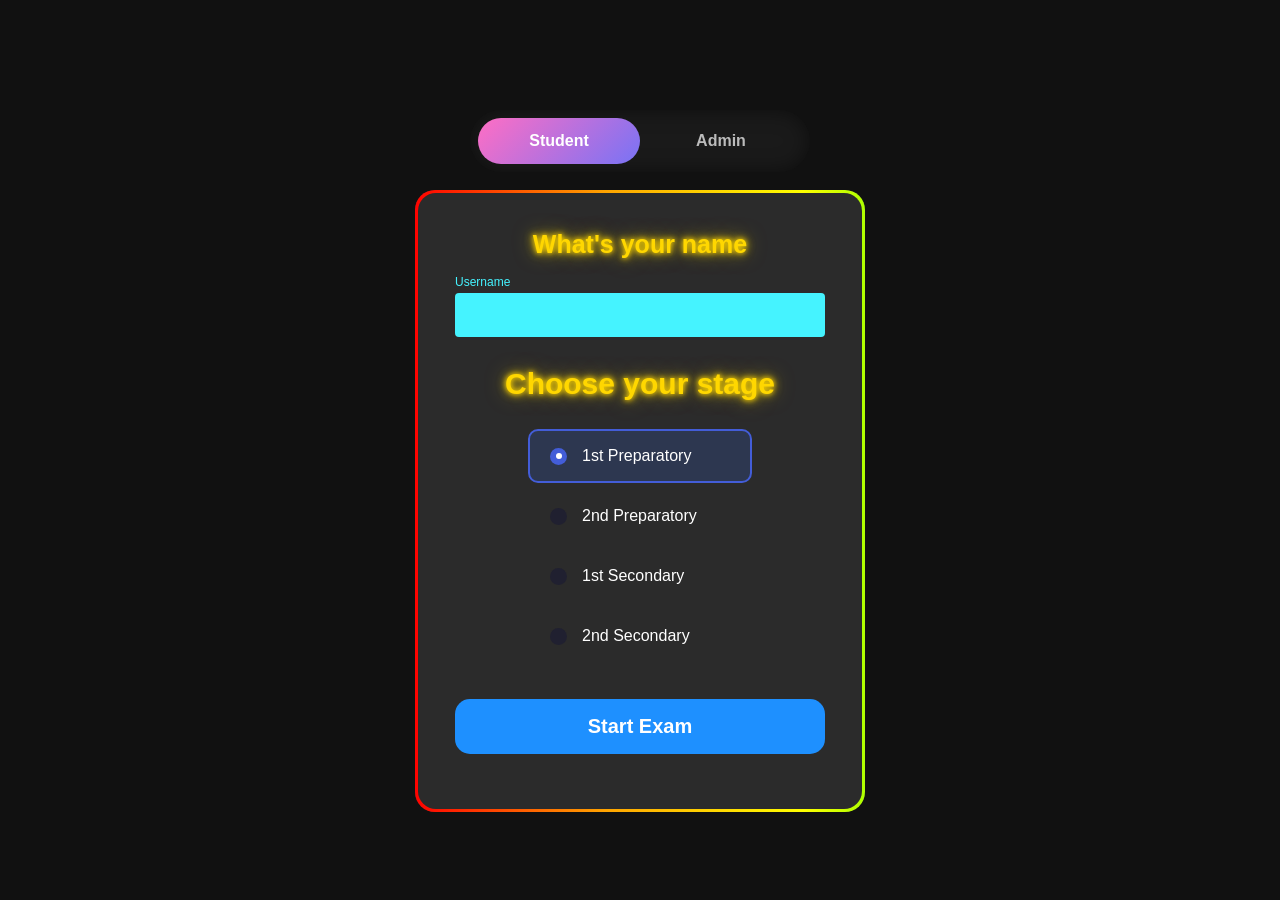
<file: index.html>
<!DOCTYPE html>
<html lang="en">

<head>
<link rel="icon" type="image/x-icon" href="icons/login.png">
<meta charset="UTF-8">
<meta name="viewport"
content="width=device-width, initial-scale=1.0">

<title>Login</title>

<link rel="stylesheet" href="css/style.css">
<link rel="stylesheet" href="css/responsive.css">

</head>

<body>

<!-- =========================
USER TYPE
========================= -->



<div class="login-wrapper">
    <div class="pill-radio-container">

<input
checked
name="userType"
id="studentMode"
type="radio">

<label for="studentMode">
Student
</label>

<input
name="userType"
id="adminMode"
type="radio">

<label for="adminMode">
Admin
</label>

<div class="pill-indicator"></div>

</div>


<!-- =========================
STUDENT LOGIN
========================= -->

<form
id="loginForm"
class="container login-card">

<h3 class="title2">
What's your name
</h3>

<div class="inputbox">

<input
type="text"
id="username"
name="username"
required
autocomplete="off">

<span>
Username
</span>

<i></i>

</div>

<h1 class="title">

Choose your stage

</h1>

<div class="radio-input">

<label class="label">

<input
type="radio"
name="stage"
value="1st Preparatory"
checked>

<p class="text">

1st Preparatory

</p>

</label>

<label class="label">

<input
type="radio"
name="stage"
value="2nd Preparatory">

<p class="text">

2nd Preparatory

</p>

</label>

<label class="label">

<input
type="radio"
name="stage"
value="1st Secondary">

<p class="text">

1st Secondary

</p>

</label>

<label class="label">

<input
type="radio"
name="stage"
value="2nd Secondary">

<p class="text">

2nd Secondary

</p>

</label>

</div>

<button
type="submit">

Start Exam

</button>

</form>



<!-- =========================
ADMIN LOGIN
========================= -->

<form
id="adminLoginForm"
class="container login-card hidden">

<h2 class="title">

Admin Login

</h2>

<div class="inputbox">

<input
type="text"
id="adminUsername"
autocomplete="off"
required>

<span>

Username

</span>

<i></i>

</div>

<div class="inputbox">

<input
type="password"
id="adminPassword"
required>

<span>

Password

</span>

<i></i>

</div>

<button
type="submit">

Login
</button>

</form>

</div>
<script src="js/login.js"></script>

</body>
</html>
</file>
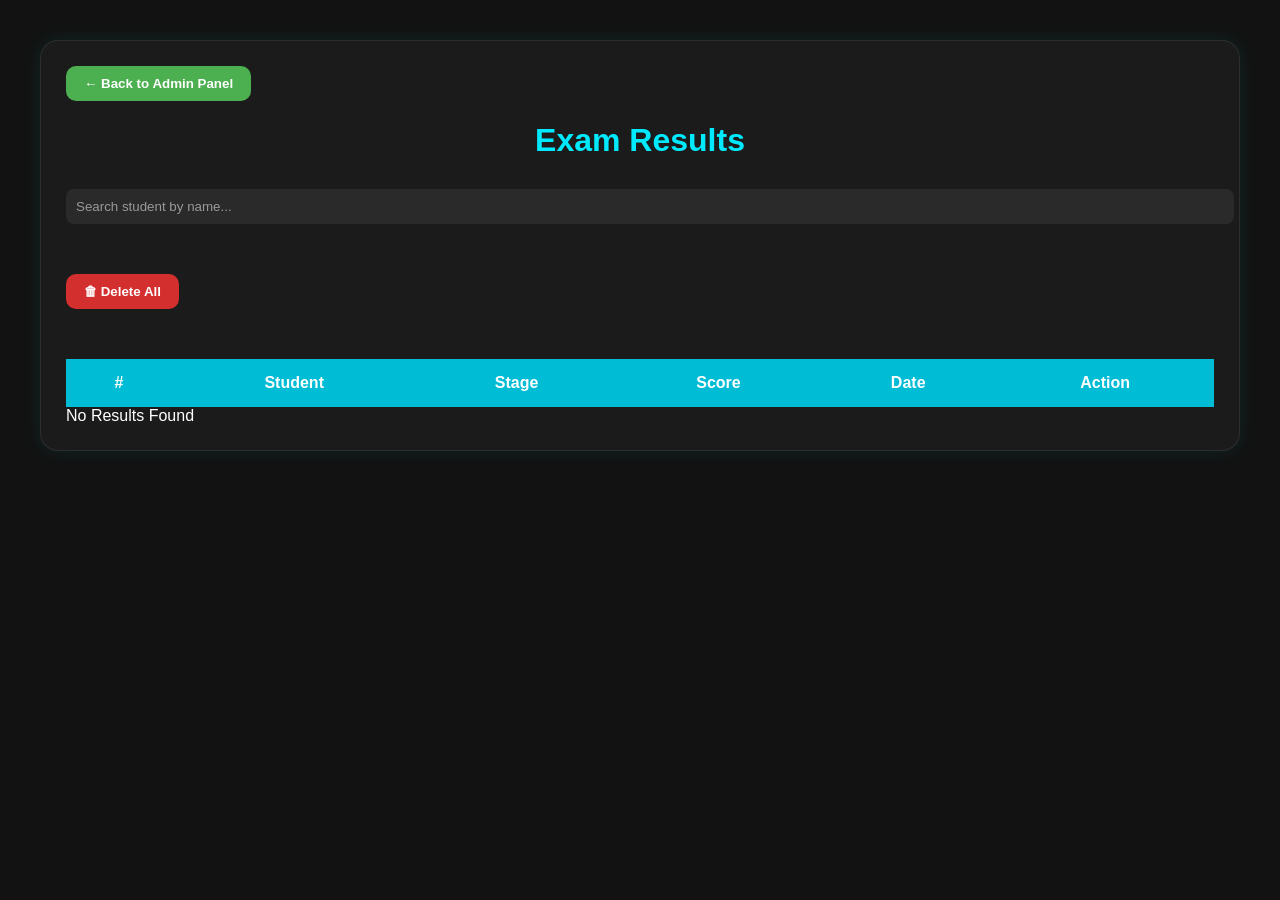
<file: admin-results.html>
<!DOCTYPE html>
<html lang="en">

<head>
<link rel="icon" type="image/png" href="icons/icon-192">
<meta charset="UTF-8">

<meta
name="viewport"
content="width=device-width, initial-scale=1.0"
>

<title>Admin Results</title>

<link
rel="stylesheet"
href="css/admin-results.css"
>




</head>


<body>


<div class="container">


    <!-- ========================= -->
    <!-- HEADER -->
    <!-- ========================= -->

    <div class="header">


 <button
        id="backToAdmin"
        type="button">

            ← Back to Admin Panel

        </button>





        <h1>
            Exam Results
        </h1>


    </div>


    <!-- ========================= -->
    <!-- SEARCH -->
    <!-- ========================= -->

    <div class="search-box">

        <input
        type="text"
        id="searchResults"
        placeholder="Search student by name..."
        >


 <button
id="deleteAllResults"
type="button">

🗑 Delete All

</button>


    </div>

   


    <!-- ========================= -->
    <!-- RESULTS TABLE -->
    <!-- ========================= -->

    <div class="table-container">

        <table>

            <thead>

                <tr>

                    <th>
                        #
                    </th>

                    <th>
                        Student
                    </th>

                    <th>
                        Stage
                    </th>

                    <th>
                        Score
                    </th>

                    <th>
                        Date
                    </th>

                    <th>
                        Action
                    </th>

                </tr>

            </thead>


            <tbody
            id="resultsTableBody">

            </tbody>

        </table>

    </div>


    <!-- ========================= -->
    <!-- NO RESULTS -->
    <!-- ========================= -->

    <div
    id="noResults"
    class="no-results">

        No Results Found

    </div>


</div>



<!-- ====================================================== -->
<!-- RESULT DETAILS MODAL -->
<!-- ====================================================== -->

<div id="resultModal" class="modal">

    <div class="modal-content">

        <button
        id="closeModal"
        class="close-modal"
        type="button">

            close

        </button>

        <h2 id="modalStudentName">
            Student Details
        </h2>

        <div id="modalStudentInfo"></div>

        <div id="modalWrongAnswers"></div>

    </div>

</div>


</div>
<!-- ========================= -->
<!-- SCRIPT -->
<!-- ========================= -->

<script
src="js/admin-results.js">
</script>

</body>

</html>
</file>
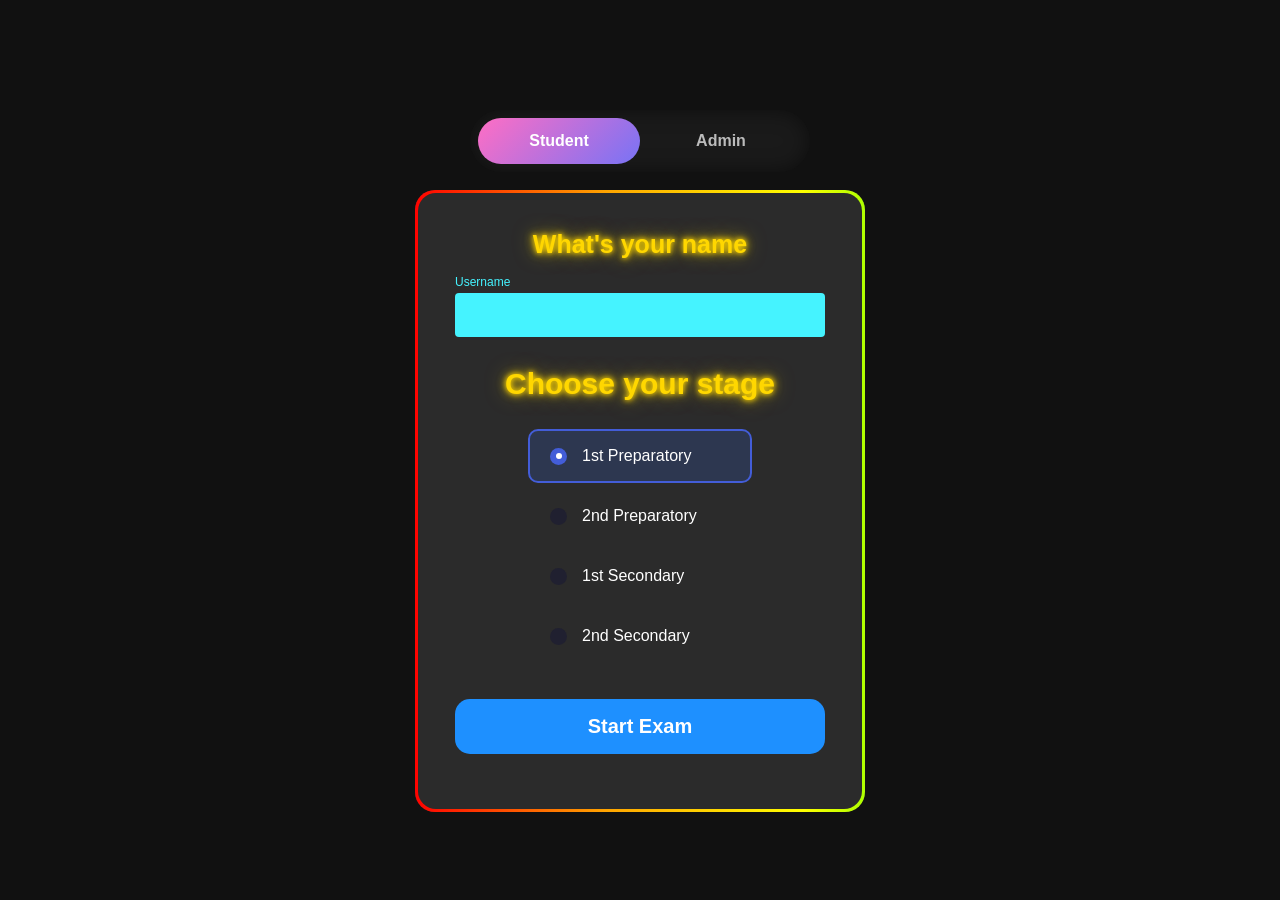
<file: admin.html>
<!DOCTYPE html>
<html lang="en">

<head>
<link rel="icon" type="image/png" href="icons/icon-192">
<meta charset="UTF-8">
<meta name="viewport" content="width=device-width, initial-scale=1.0">

<title>Admin Panel</title>

<link rel="stylesheet" href="css/admin.css">
<link rel="stylesheet" href="css/responsive.css">

</head>

<body>

<div class="container">

<h1>Admin Panel</h1>

<!-- ======================================================
ACCOUNT MANAGER
====================================================== -->

<form id="accountForm">

<h2>

Account Manager

</h2>

<label>

Select Account

</label>

<select id="accountSelect">

</select>

<br><br>

<input
type="text"
id="newAdminUsername"
placeholder="Username">

<br><br>

<input
type="password"
id="newAdminPassword"
placeholder="Password">

<br><br>

<div class="account-buttons">

<button
type="button"
id="addAdmin">

Add

</button>

<button
type="button"
id="editAdmin">

Edit

</button>

<button
type="button"
id="deleteAdmin">

Delete

</button>
<br>
<hr>
<br>
<button
type="button"
id="logoutAdmin">

Logout

</button>
<br>
<hr>
<br>
</div>

</form>

<hr>

<form id="settingsForm">

<h2>Choose Active Stage</h2>

<label>
<input type="radio"
name="stage"
value="1st Preparatory">

1st Preparatory
</label>

<label>
<input type="radio"
name="stage"
value="2nd Preparatory">

2nd Preparatory
</label>

<label>
<input type="radio"
name="stage"
value="1st Secondary">

1st Secondary
</label>

<label>
<input type="radio"
name="stage"
value="2nd Secondary">

2nd Secondary
</label>

<br><br>

<h2>Exam Time</h2>

<input
type="number"
id="examTime"
min="1"
value="15">

<br><br>

<label>

<input
type="checkbox"
id="allowRetake">

Allow Retake

</label>

<br><br>

<button type="submit">

Save Settings

</button>

</form>


</div>

<hr>

<h2>Question Bank</h2>

<div id="questionManager">

<label>
Stage
</label>

<select id="questionStage">

<option>1st Preparatory</option>

<option>2nd Preparatory</option>

<option>1st Secondary</option>

<option>2nd Secondary</option>

</select>

<br><br>

<label>

<input
type="radio"
name="questionType"
value="radio"
checked>

Choose the Correct Answer

</label>

<br>

<label>

<input
type="radio"
name="questionType"
value="checkbox">

Choose TWO Correct Answers

</label>

<br><br>

<textarea
id="questionText"
placeholder="Write Question"
rows="3"></textarea>
<br><br>

<div id="optionsContainer">

</div>

<br>

<button
type="button"
id="addOption">

Add Option

</button>

<br><br>

<div id="correctAnswers"></div>

<br>

<button
id="saveQuestion"
type="button">

Save Question

</button>

</div>

<hr>

<h2>Saved Questions</h2>

<div id="questionsTable" class="questions-list"></div>

<hr>

<h2>Create Exam</h2>

<div id="examBuilder"></div>

<br>

<button
id="publishExam"
type="button">

Publish Exam

</button>

<hr>

<h2>Results Management</h2>

<button
id="viewResults"
type="button">

📊 View All Results

</button>




<script src="js/admin.js"></script>

</body>

</html>
</file>
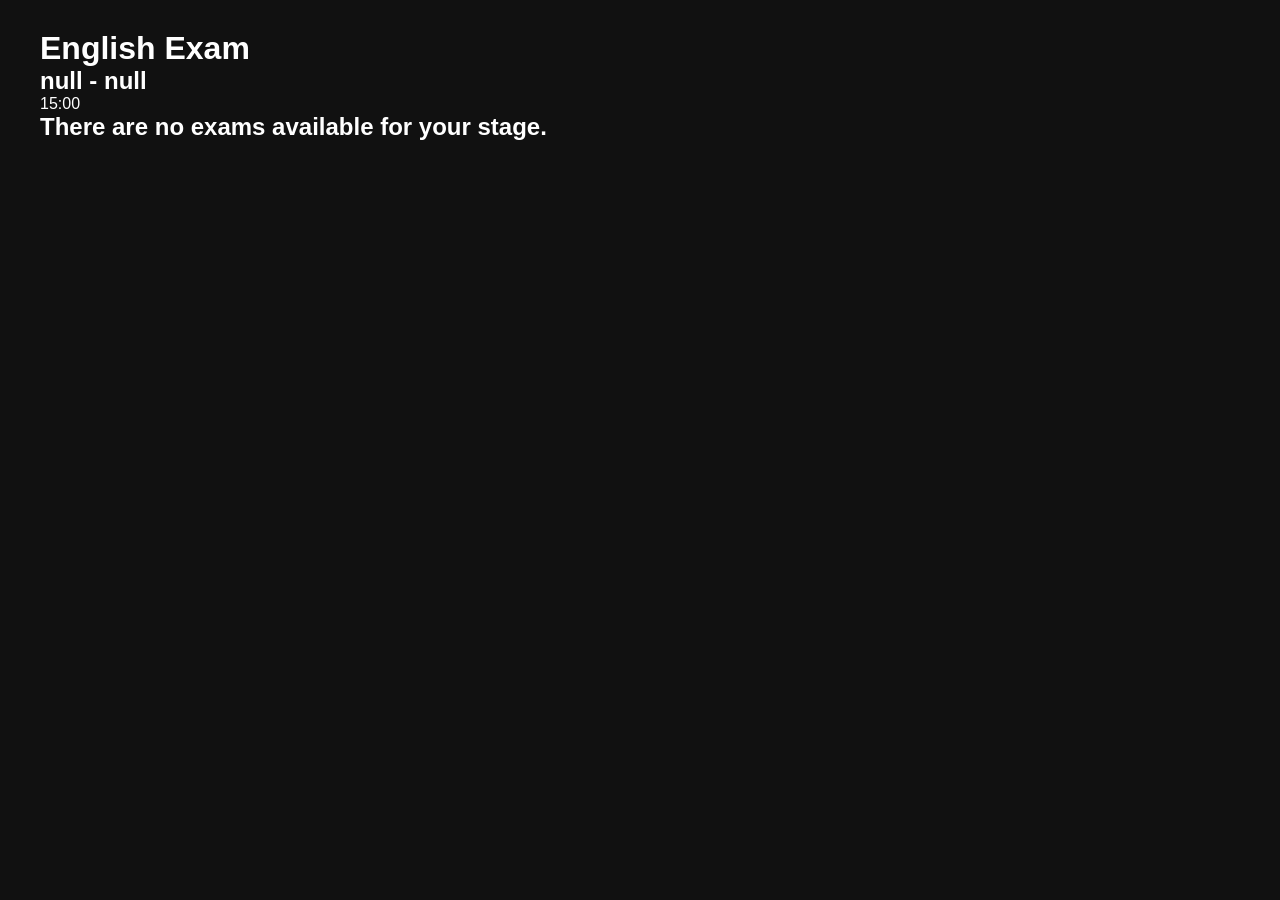
<file: exam.html>
<!DOCTYPE html>
<html lang="en">

<head>
<link rel="icon" type="image/png" href="icons/icon-192">
<meta charset="UTF-8">
<meta name="viewport" content="width=device-width, initial-scale=1.0">

<title>English Exam</title>

<link rel="stylesheet" href="css/exam.css">
<link rel="stylesheet" href="css/responsive.css">

</head>

<body>

<div class="exam-container">

    <h1 class="title">
        English Exam
    </h1>

    <h2 id="studentName"></h2>

    <div class="timer">
        <span id="time">15:00</span>
    </div>

    <div id="examMessage"></div>

    <form id="examForm">

        <div id="questionsContainer"></div>

        <button type="submit">
            Submit Exam
        </button>

    </form>

    <div id="result"></div>

</div>

<script src="js/settings.js"></script>
<script src="js/questions.js"></script>
<script src="js/exam.js"></script>

</body>
</html>
</file>
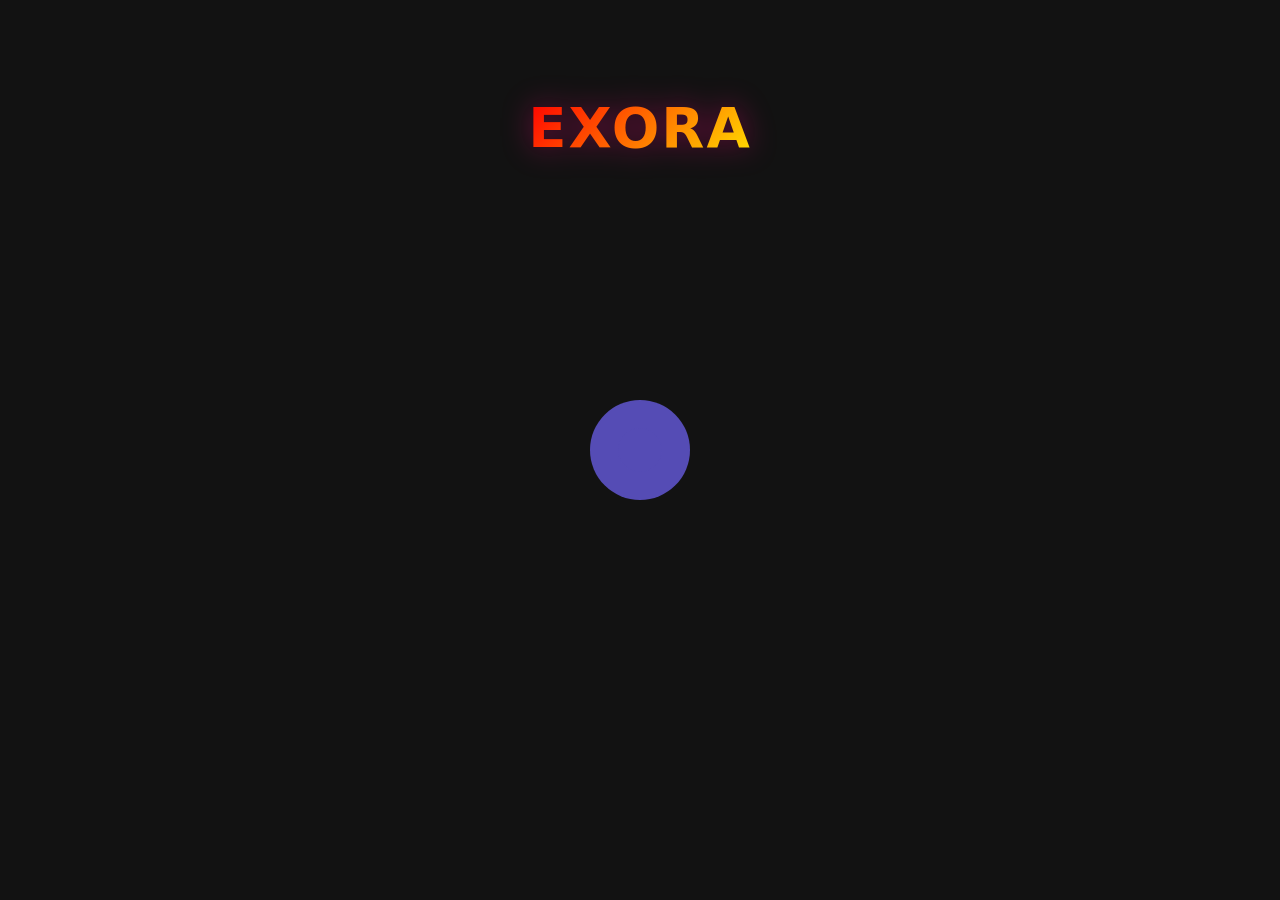
<file: loader.html>
<!DOCTYPE html>
<html lang="ar">
<head>
  <meta charset="UTF-8">
  <title>EXORA Loader</title>
  <style>
    body {
      background-color: #121212;
      margin: 0;
      display: flex;
      justify-content: center;
      align-items: center;
      min-height: 100vh;
      position: relative;
      font-family: system-ui, -apple-system, sans-serif;
    }

    h1 {
      position: absolute;
      top: 100px;
      margin: 0;
      font-size: 3.5rem;
      font-weight: 900;
      letter-spacing: 2px;
      line-height: 1;
      background: linear-gradient(
        135deg, 
        #ff0000, 
        #ff7f00, 
        #ffff00, 
        #00ff00, 
        #0000ff, 
        #4b0082, 
        #8b00ff, 
        #ff0000
      );
      background-size: 400% 400%;
      -webkit-background-clip: text;
      background-clip: text;
      color: transparent;
      animation: rgbGlow 6s linear infinite;
      filter: drop-shadow(0 0 15px rgba(255, 0, 128, 0.4));
    }

    @keyframes rgbGlow {
      0% { background-position: 0% 0%; }
      50% { background-position: 100% 100%; }
      100% { background-position: 0% 0%; }
    }

    .loader {
      width: 100px;
      height: 100px;
      color: #554cb5;
      position: relative;
      background: radial-gradient(25px, currentColor 94%, #0000);
    }

    .loader:before {
      content: '';
      position: absolute;
      inset: 0;
      border-radius: 50%;
      background: 
        radial-gradient(22.5px at bottom right, #0000 94%, currentColor) top left,
        radial-gradient(22.5px at bottom left, #0000 94%, currentColor) top right,
        radial-gradient(22.5px at top right, #0000 94%, currentColor) bottom left,
        radial-gradient(22.5px at top left, #0000 94%, currentColor) bottom right;
      background-size: 50px 50px;
      background-repeat: no-repeat;
      animation: loader 1.5s infinite cubic-bezier(0.3, 1, 0, 1);
    }

    @keyframes loader {
      33% {
        inset: -25px;
        transform: rotate(0deg);
      }
      66% {
        inset: -25px;
        transform: rotate(90deg);
      }
      100% {
        inset: 0;
        transform: rotate(90deg);
      }
    }
  </style>
</head>
<body>

  <h1>EXORA</h1>
  <div class="loader"></div>

<script>
setTimeout(() => {
    window.location.href = "login.html";
}, 4000);
</script>

</body>
</html>
</file>
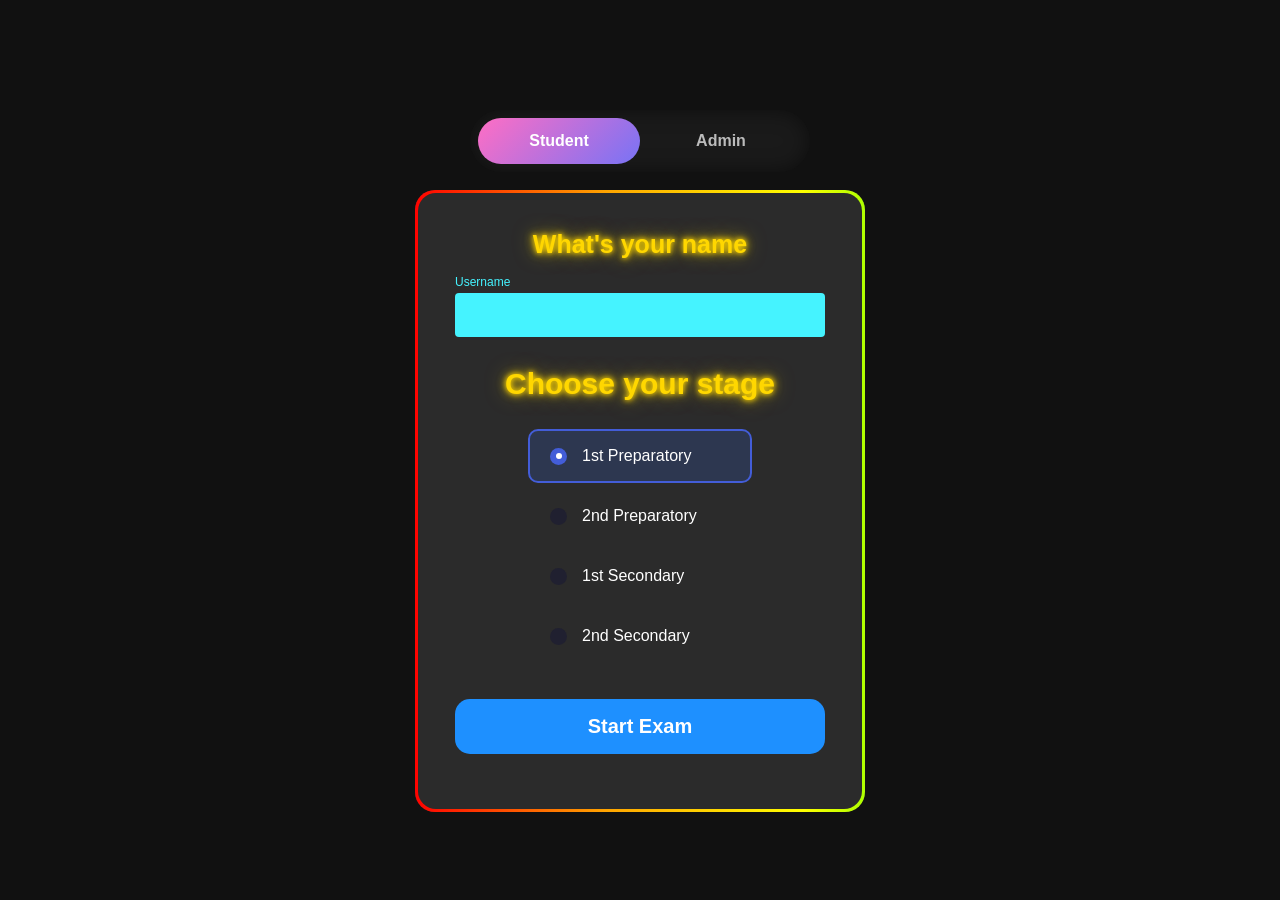
<file: login.html>
<!DOCTYPE html>
<html lang="en">

<head>

    
 <meta charset="UTF-8">

    <meta name="viewport" content="width=device-width, initial-scale=1.0">

    <title>Login</title>

    <!-- PWA -->
    <link rel="manifest" href="manifest.json">

    <meta name="theme-color" content="#212121">

    <meta name="mobile-web-app-capable" content="yes">

    <meta name="apple-mobile-web-app-capable" content="yes">

    <meta name="apple-mobile-web-app-status-bar-style" content="black-translucent">

    <meta name="apple-mobile-web-app-title" content="EXORA">

    <!-- Icons -->
  <link rel="icon" href="icons/login.jpg">

    <link rel="apple-touch-icon" href="icons/icon-192.png">

    <!-- CSS -->
    <link rel="stylesheet" href="css/style.css">

    <link rel="stylesheet" href="css/responsive.css">

    <link rel="icon" type="image/png" href="icons/icon-192">
</head>

<body>

<!-- =========================
USER TYPE
========================= -->



<div class="login-wrapper">
    <div class="pill-radio-container">

<input
checked
name="userType"
id="studentMode"
type="radio">

<label for="studentMode">
Student
</label>

<input
name="userType"
id="adminMode"
type="radio">

<label for="adminMode">
Admin
</label>

<div class="pill-indicator"></div>

</div>


<!-- =========================
STUDENT LOGIN
========================= -->

<form
id="loginForm"
class="container login-card">

<h3 class="title2">
What's your name
</h3>

<div class="inputbox">

<input
type="text"
id="username"
name="username"
required
autocomplete="off">

<span>
Username
</span>

<i></i>

</div>

<h1 class="title">

Choose your stage

</h1>

<div class="radio-input">

<label class="label">

<input
type="radio"
name="stage"
value="1st Preparatory"
checked>

<p class="text">

1st Preparatory

</p>

</label>

<label class="label">

<input
type="radio"
name="stage"
value="2nd Preparatory">

<p class="text">

2nd Preparatory

</p>

</label>

<label class="label">

<input
type="radio"
name="stage"
value="1st Secondary">

<p class="text">

1st Secondary

</p>

</label>

<label class="label">

<input
type="radio"
name="stage"
value="2nd Secondary">

<p class="text">

2nd Secondary

</p>

</label>

</div>

<button
type="submit">

Start Exam

</button>

</form>



<!-- =========================
ADMIN LOGIN
========================= -->

<form
id="adminLoginForm"
class="container login-card hidden">

<h2 class="title">

Admin Login

</h2>

<div class="inputbox">

<input
type="text"
id="adminUsername"
autocomplete="off"
required>

<span>

Username

</span>

<i></i>

</div>

<div class="inputbox">

<input
type="password"
id="adminPassword"
required>

<span>

Password

</span>

<i></i>

</div>

<button
type="submit">

Login
</button>

</form>

</div>
<script src="js/login.js"></script>
<script>
if ("serviceWorker" in navigator) {
    navigator.serviceWorker.register("sw.js");
}
</script>
</body>
</html>
</file>
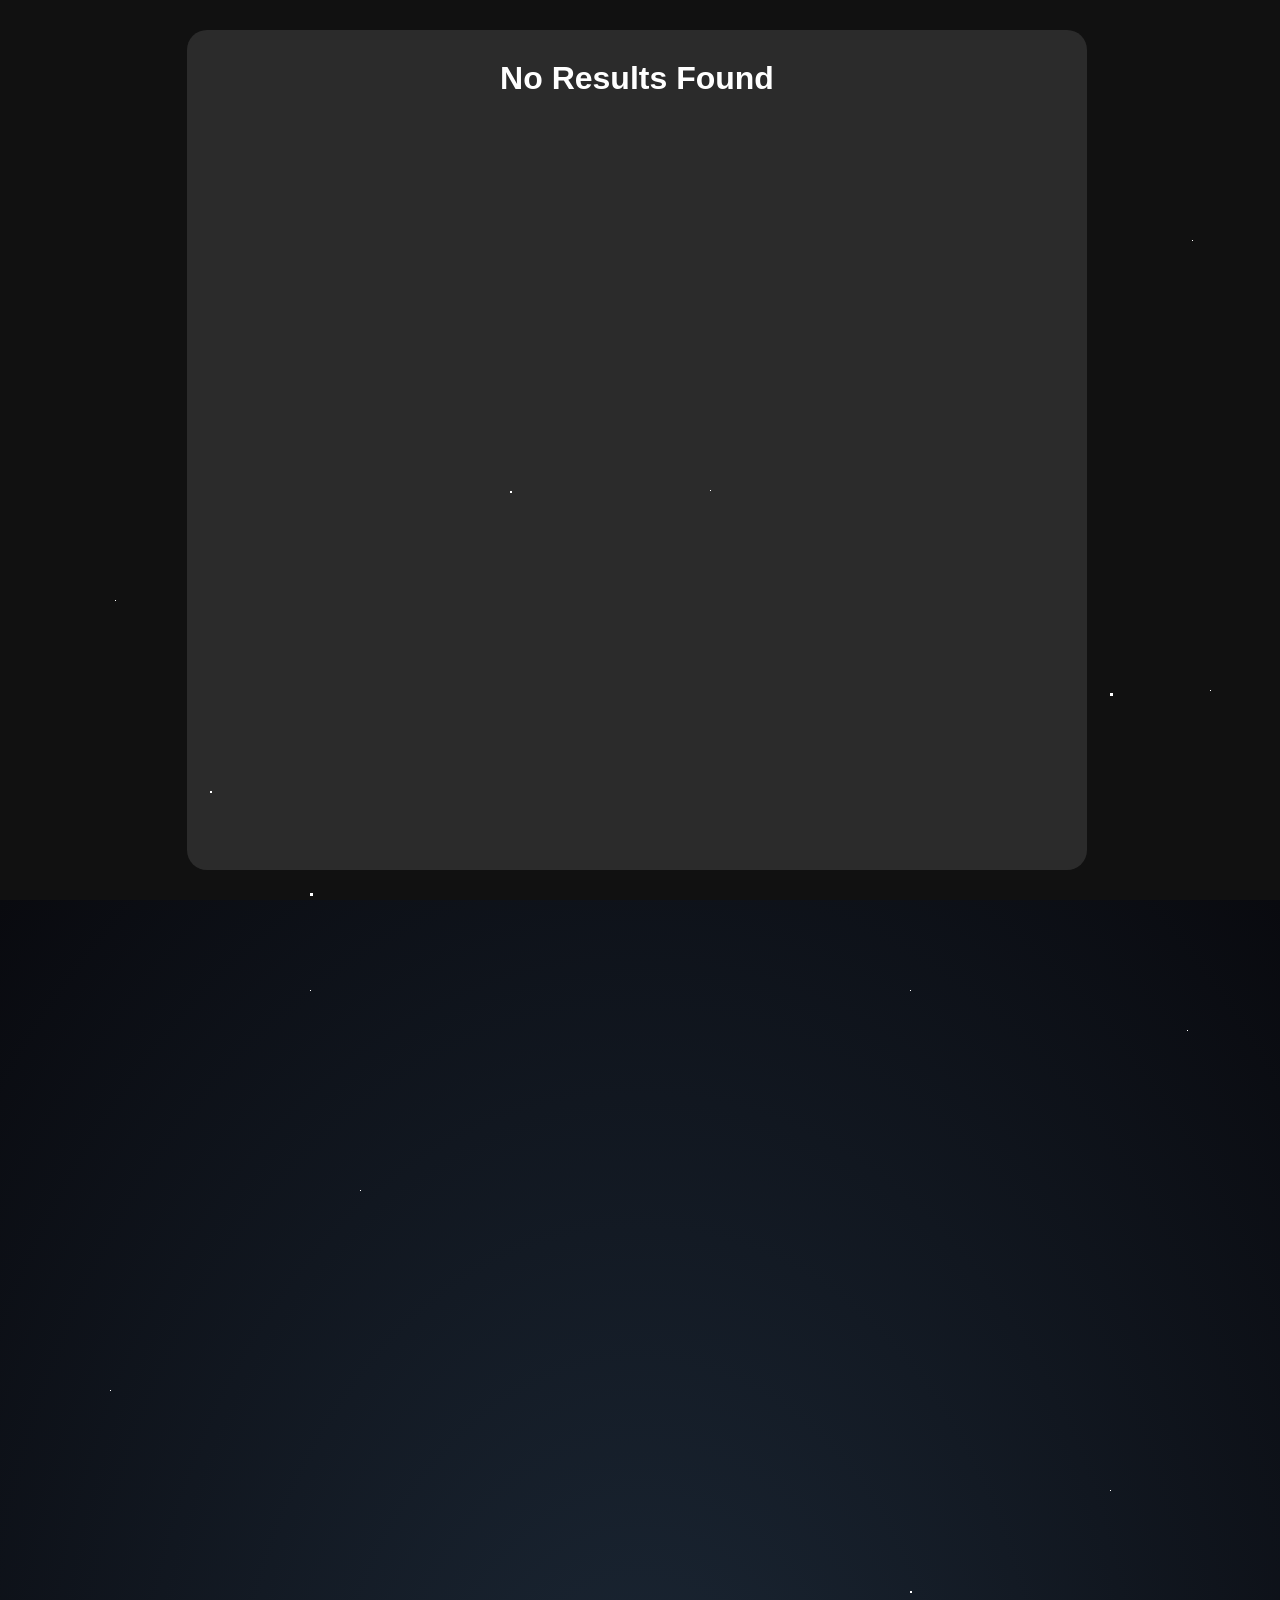
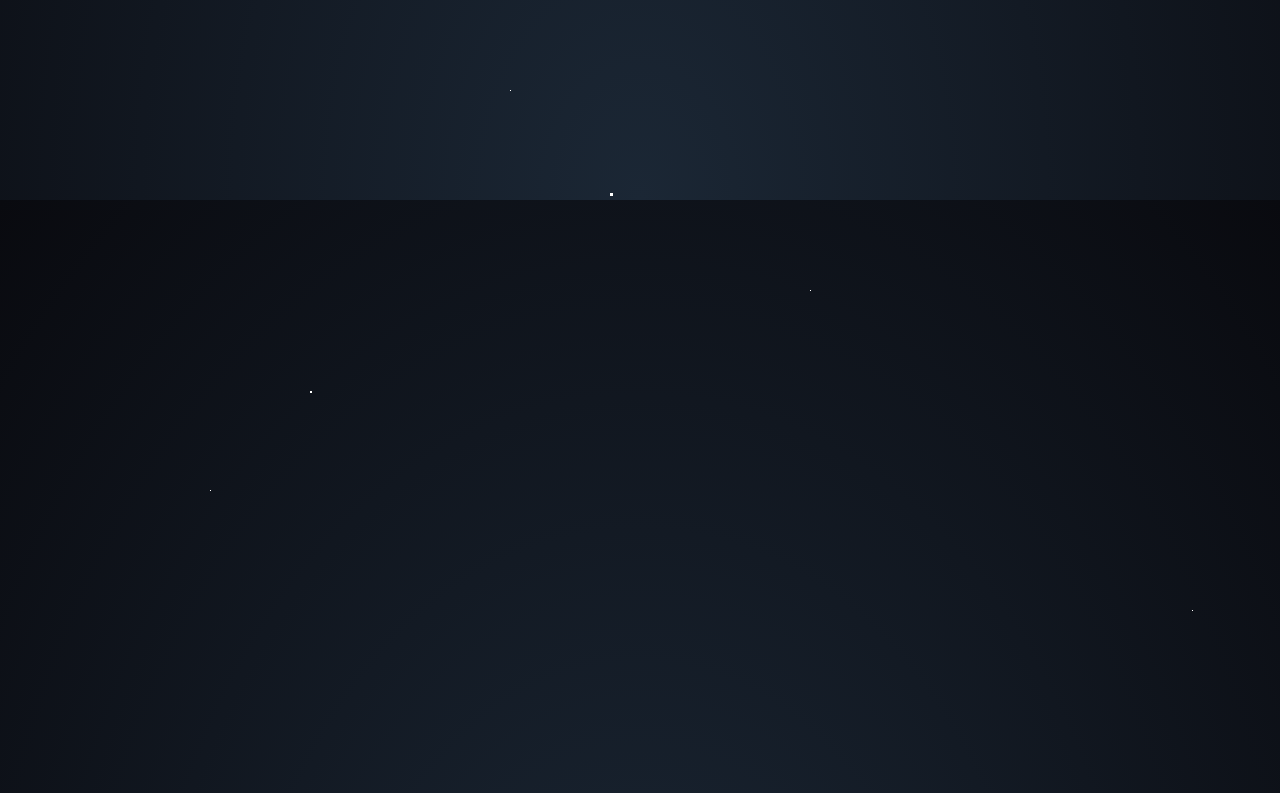
<file: results.html>
<!DOCTYPE html>
<html lang="en">

<head>
<link rel="icon" type="image/png" href="icons/icon-192">
<meta charset="UTF-8">
<meta name="viewport" content="width=device-width, initial-scale=1.0">

<title>Exam Result</title>

<link rel="stylesheet" href="css/stars.css">
<link rel="stylesheet" href="css/results.css">
<link rel="stylesheet" href="css/responsive.css">


</head>

<body>

<div class="container">

<h1>Exam Result</h1>

<h2 id="studentName"></h2>

<h2 id="studentStage"></h2>

<h1 id="score"></h1>

<hr>

<div id="wrongAnswers"></div>

<br>

<a href="login.html">
<button>
Back To Login
</button>
</a>

</div>

<script src="js/results.js"></script>



<div id="stars"></div>
<div id="stars2"></div>
<div id="stars3"></div>
<div id="title">
<span><div id="stars"></div>
<div id="stars2"></div>
<div id="stars3"></div></span>
</div>









</body>

</html>
</file>
<file: css/style.css>
*{
    margin:0;
    padding:0;
    box-sizing:border-box;
    font-family:Arial, Helvetica, sans-serif;
}

body{

    display:flex;
    justify-content:center;
    align-items:center;
    min-height:100vh;

    background:#212121;

    padding-top:120px;

}

/*================== CONTAINER ==================*/

.container{
    position:relative;
    width:450px;
    padding:40px;
    border-radius:20px;
    background:#2b2b2b;

    display:flex;
    flex-direction:column;
    align-items:center;
    gap:30px;

    overflow:hidden;
}

.container::before{
    content:"";
    position:absolute;
    inset:-3px;
    background:linear-gradient(
        90deg,
        red,
        orange,
        yellow,
        lime,
        cyan,
        blue,
        violet,
        red
    );
    background-size:300%;
    animation:rgb 5s linear infinite;
    z-index:-2;
}

.container::after{
    content:"";
    position:absolute;
    inset:3px;
    background:#2b2b2b;
    border-radius:18px;
    z-index:-1;
}

@keyframes rgb{
    from{
        background-position:0%;
    }
    to{
        background-position:300%;
    }
}

/*================== TITLE ==================*/

.title{
    color: #FFD700;
    text-shadow:
        0 0 5px #FFD700,
        0 0 10px #FFD700,
        0 0 20px rgba(255, 215, 0, 0.5);

    font-size:30px;
}

.title2{
    color: #FFD700;
    text-shadow:
        0 0 5px #FFD700,
        0 0 10px #FFD700,
        0 0 20px rgba(255, 217, 0, 0.562);

    font-size:25px;

}
/*================== INPUT ==================*/

.inputbox{
    position:relative;
    width:100%;
}

.inputbox input{
    position:relative;
    width:100%;
    padding:20px 10px 10px;
    background:transparent;
    border:none;
    outline:none;
    color:#23242a;
    font-size:1em;
    letter-spacing:.05em;
    z-index:10;
}

.inputbox span{
    position:absolute;
    left:0;
    top:0;
    padding:20px 10px 10px;
    color:#8f8f8f;
    pointer-events:none;
    transition:.5s;
}

.inputbox input:focus~span,
.inputbox input:valid~span{
    color:#45f3ff;
    transform:translate(-10px,-34px);
    font-size:.75em;
}

.inputbox i{
    position:absolute;
    left:0;
    bottom:0;
    width:100%;
    height:2px;
    background:#45f3ff;
    border-radius:4px;
    transition:.5s;
    z-index:9;
}

.inputbox input:focus~i,
.inputbox input:valid~i{
    height:44px;
}

/*================== RADIO ==================*/

.radio-input label{
    position:relative;
    z-index:1;
}

.radio-input {
  display: flex;
  flex-direction: column;
  gap: 10px;
}

.radio-input * {
  box-sizing: border-box;
  padding: 0;
  margin: 0;
}

.radio-input label {
  display: flex;
  align-items: center;
  gap: 15px;
  padding: 0px 20px;
  width: 220px;
  cursor: pointer;
  height: 50px;
  position: relative;
}

.radio-input label::before {
  position: absolute;
  content: "";
  top: 50%;
  left: 50%;
  transform: translate(-50%, -50%);
  width: 220px;
  height: 45px;
  z-index: -1;
  transition: all 0.3s cubic-bezier(0.68, -0.55, 0.265, 1.55);
  border-radius: 10px;
  border: 2px solid transparent;
}
.radio-input label:hover::before {
  transition: all 0.2s ease;
  background-color: #2a2e3c;
}

.radio-input .label:has(input:checked)::before {
  background-color: #2d3750;
  border-color: #435dd8;
  height: 50px;
}
.radio-input .label .text {
  color: #fff;
}

.radio-input .label input[type="radio"] {
  background-color: #202030;
  appearance: none;
  width: 17px;
  height: 17px;
  border-radius: 50%;
  display: flex;
  justify-content: center;
  align-items: center;
}
.radio-input .label input[type="radio"]:checked {
  background-color: #435dd8;
  -webkit-animation: puls 0.7s forwards;
  animation: pulse 0.7s forwards;
}

.radio-input .label input[type="radio"]:before {
  content: "";
  width: 6px;
  height: 6px;
  border-radius: 50%;
  transition: all 0.1s cubic-bezier(0.165, 0.84, 0.44, 1);
  background-color: #fff;
  transform: scale(0);
}

.radio-input .label input[type="radio"]:checked::before {
  transform: scale(1);
}
.text{
    color:white;
}

/*================== BUTTON ==================*/

button{
    width:100%;
    padding:14px;
    border:none;
    border-radius:8px;
    cursor:pointer;
    font-size:18px;
    color:white;
    background:dodgerblue;
    transition:.3s;
}

button:hover{
    background:linear-gradient(
    90deg,
    dodgerblue,
    cyan);
    transform:translateY(-2px);
}

button:active{
    transform:scale(.98);
}




/* ======================================================
LOGIN WRAPPER
====================================================== */

.login-wrapper{

    position:relative;

    width:450px;

    min-height:700px;

}

/* ======================================================
LOGIN CARDS
====================================================== */

.login-card{

    position:absolute;

    top:90px;

    left: 0;

    width:100%;

    transition:
   
    

    opacity .4s ease,

    transform .4s ease,

    visibility .4s;

}

.login-card.hidden{

    opacity:0;

    visibility:hidden;

    pointer-events:none;

    transform:translateY(30px);

}

.login-card.active{

    opacity:1;

    visibility:visible;

    pointer-events:auto;

    transform:translateY(0);

}

/* ======================================================
STUDENT / ADMIN TOGGLE
====================================================== */

.pill-radio-container{

    --main-color:#ff6ec4;
    --secondary-color:#7873f5;
    --text-color:#ddd;
    --pill-bg:#1a1a1a;

    display:flex;

    position:absolute;

    top: 10px ;

    left:50%;

    transform:translateX(-50%);

    background:var(--pill-bg);

    border-radius:50px;

    padding:8px;

    gap:0;

    width:340px;

    justify-content:space-between;

    box-shadow:
    inset 0 0 20px rgba(0,0,0,.5);

    z-index:100;

}

.pill-radio-container input{

    display:none;

}

.pill-radio-container label{

    flex:1;

    text-align:center;

    padding:14px 0;

    cursor:pointer;

    border-radius:40px;

    font-weight:bold;

    color:#bbb;

    transition:.35s;

    z-index:2;

}

.pill-radio-container input:checked+label{

    color:#fff;

}

.pill-radio-container label:hover{

    color:#fff;

}

.pill-indicator{

    position:absolute;

    top:8px;

    left:8px;

    width:calc(50% - 8px);

    height:calc(100% - 16px);

    border-radius:40px;

    background:

    linear-gradient(

    135deg,

    var(--main-color),

    var(--secondary-color)

    );

    transition:.35s;

    z-index:1;

}

#studentMode:checked~.pill-indicator{

    transform:translateX(0);

}

#adminMode:checked~.pill-indicator{

    transform:translateX(100%);

}
</file>
<file: css/responsive.css>
/* =========================
   MOBILE FIRST
========================= */

*{
    margin:0;
    padding:0;
    box-sizing:border-box;
}

html{

    font-size:16px;

}

body{

    font-family:Arial,sans-serif;

    background:#111;

    color:white;

    min-height:100vh;

    padding:15px;

}

/* =========================
   Containers
========================= */

.exam-container,
.login-container,
.admin-container,
.results-container{

    width:100%;

    max-width:1200px;

    margin:auto;

}

/* =========================
   Inputs
========================= */

/* لا نغير كل الـ inputs في الموقع */
select,
textarea,
button{

    width:100%;
    min-height:55px;

    font-size:18px;

    border-radius:15px;

    margin-top:8px;

    margin-bottom:18px;

}
i/* لا نلمس Input بتاع صفحة Login */

#loginForm .inputbox input{

    width:100%;
    height:50px;

    margin:0;

    border-radius:0;

    min-height:unset;

    font-size:16px;

}

/* Textarea */

textarea{

    min-height:120px;

    resize:vertical;

    padding:15px;

}

/* =========================
   Buttons
========================= */

button{

    cursor:pointer;

    font-weight:bold;

}

/* =========================
   Images
========================= */

img{

    max-width:100%;

    display:block;

}

/* =========================
   Desktop
========================= */

@media(min-width:768px){

body{

padding:30px;

}

input,
select,
textarea,
button{

font-size:20px;

}

}
</file>
<file: css/admin-results.css>
.modal.show{
    display:flex;
}

/* ======================================================
   PAGE
====================================================== */

body{
    margin:0;
    padding:40px;
    background:#121212;
    color:#fff;
    font-family:Arial,sans-serif;
}

/* ======================================================
   CONTAINER
====================================================== */

.container{
    max-width:1200px;
    margin:auto;

    background:#1b1b1b;

    border:1px solid rgba(255,255,255,.08);

    border-radius:18px;

    padding:25px;

    box-shadow:
    0 0 20px rgba(0,255,255,.08);
}

/* ======================================================
   TITLE
====================================================== */

h1{
    text-align:center;
    color:#00eaff;
    margin-bottom:30px;
}

/* ======================================================
   ACTION BAR
====================================================== */

.actions{
    display:flex;
    justify-content:space-between;
    align-items:center;
    margin-bottom:25px;
    gap:15px;
    flex-wrap:wrap;
}

/* ======================================================
   TABLE
====================================================== */

.table-wrapper{
    overflow-x:auto;
}

table{
    width:100%;
    border-collapse:collapse;
    min-width:700px;
}

thead{
    background:#00bcd4;
}

thead th{
    padding:15px;
    color:#fff;
    text-align:center;
}

tbody tr{
    background:#1f1f1f;
    transition:.25s;
}

tbody tr:nth-child(even){
    background:#262626;
}

tbody tr:hover{
    background:#303030;
}

td{
    padding:14px;
    text-align:center;
    border-bottom:1px solid rgba(255,255,255,.08);
}

/* ======================================================
   BUTTONS
====================================================== */

button{

    border:none;

    border-radius:10px;

    padding:10px 18px;

    cursor:pointer;

    color:#fff;

    font-weight:bold;

    transition:.25s;
}

button:hover{
    transform:translateY(-2px);
}

/* ======================================================
   VIEW
====================================================== */

.view-button{
    background:#00bcd4;
}

.view-button:hover{
    background:#0097a7;
}

/* ======================================================
   DELETE
====================================================== */

.delete-button{
    background:#ff5252;
}

.delete-button:hover{
    background:#e53935;
}

/* ======================================================
   DELETE ALL
====================================================== */

#deleteAllResults{
    background:#d32f2f;
}

#deleteAllResults:hover{
    background:#b71c1c;
}

/* ======================================================
   BACK
====================================================== */

#backToAdmin{
    background:#4caf50;
}

#backToAdmin:hover{
    background:#388e3c;
}

/* ======================================================
   MODAL
====================================================== */

.modal{

    position:fixed;

    inset:0;

    background:rgba(0,0,0,.75);

    display:none;

    justify-content:center;

    align-items:center;

    padding:20px;
}

.modal-content{

    width:min(650px,100%);

    background:#1f1f1f;

    border-radius:15px;

    padding:25px;

    color:#fff;

    border:1px solid rgba(255,255,255,.08);
}

.close-modal{

    background:#ff5252;

    margin-top:20px;
}

/* ======================================================
   INPUTS
====================================================== */

input{

    width:100%;

    padding:10px;

    border-radius:8px;

    border:none;

    background:#2a2a2a;

    color:#fff;
}

input::placeholder{
    color:#999;
}

/* ======================================================
   SCROLLBAR
====================================================== */

::-webkit-scrollbar{
    width:8px;
}

::-webkit-scrollbar-thumb{
    background:#00bcd4;
    border-radius:20px;
}

/* ======================================================
   RESPONSIVE
====================================================== */

/* ======================================================
   MOBILE RESPONSIVE
====================================================== */

@media(max-width:768px){

    body{
        padding:15px;
    }


    .container{
        padding:15px;
        border-radius:15px;
    }


    .actions{
        flex-direction:column;
        align-items:stretch;
    }


    .form{
        width:100%;
    }


    .right-buttons{
        width:100%;
        display:flex;
        gap:10px;
    }


    .right-buttons button{
        flex:1;
    }


    /* تحويل الجدول لكروت */

    .table-wrapper{
        overflow:visible;
    }


    table{
        min-width:0;
        border:0;
    }


    thead{
        display:none;
    }


    tbody{
        display:flex;
        flex-direction:column;
        gap:15px;
    }


    tr{

        display:block;

        background:#1f1f1f;

        border-radius:15px;

        padding:15px;

        box-shadow:
        0 0 15px rgba(0,255,255,.08);

    }


    td{

        display:flex;

        justify-content:space-between;

        align-items:center;

        padding:10px 0;

        border-bottom:1px solid rgba(255,255,255,.08);

        text-align:right;

    }


    td:last-child{

        border-bottom:none;

    }


    td::before{

        content:attr(data-label);

        font-weight:bold;

        color:#00eaff;

        text-align:left;

    }


    td button{

        width:auto;

        padding:8px 14px;

    }

}

#deleteAllResults{
    margin: 50px 0px 50px 0px;
}
























.top-bar{
    display:flex;
    justify-content:space-between;
    align-items:center;
    gap:20px;
    margin-bottom:25px;
    flex-wrap:wrap;
}

.right-buttons{
    display:flex;
    gap:12px;
}


@media(max-width:768px){

table,
thead,
tbody,
th,
td,
tr{

display:block;

}

thead{

display:none;

}

tr{

margin-bottom:20px;

padding:15px;

border-radius:15px;

background:#222;

}

td{

display:flex;

justify-content:space-between;

padding:10px 0;

border:none;

}

}
</file>
<file: css/admin.css>
/* ================= Desktop ================= */

body{

    background:#1f1f1f;

    font-family:Arial;

    color:white;

    display:flex;

    justify-content:center;

    padding:40px;

    margin:0;

}

/* ================= Mobile ================= */

@media (max-width:768px){

    body{

        display:block;

        padding:15px;

    }

    .container{

        width:100%;

        max-width:100%;

        margin:auto;

    }

}
/* ======================================================
ACCOUNT MANAGER
====================================================== */

#accountForm{

    margin-bottom:30px;

}

#accountForm h2{

    margin-bottom:20px;

}

#accountForm label{

    display:block;

    margin-bottom:8px;

    font-weight:bold;

}

#accountForm select,

#accountForm input{

    width:100%;

    padding:12px;

    border-radius:8px;

    border:1px solid #555;

    background:#2c2c2c;

    color:white;

    font-size:16px;

    outline:none;

}

#accountForm select:focus,

#accountForm input:focus{

    border-color:dodgerblue;

}

.account-buttons{

    display:grid;

    grid-template-columns:

    repeat(2,1fr);

    gap:12px;

    margin-top:20px;

}

.account-buttons button{

    padding:12px;

    font-size:16px;

}

#logoutAdmin{

    grid-column:1 / 3;

    background:#dc3545;

}

#logoutAdmin:hover{

    background:#ff4d5e;

}
hr{

    border:none;

    height:2px;

    background:#555;

    margin:30px 0;

    width:100%;

}
</file>
<file: css/exam.css>
/* ===============================
   EXAM QUESTIONS
=============================== */

.question-card{

    background:#222;

    padding:20px;

    margin:20px 0;

    border-radius:12px;

}


/* Question Text */

.question-card h2{

    color:white;

    font-size:22px;

    margin-bottom:20px;

}


/* Answer Labels */

.question-card label{

    color:white;

    font-size:18px;

    display:block;

    margin:12px 0;

}

/*===========================================
=======================================*/

/* =========================================================
   NEON CHECKBOX - Optimized Version
   ========================================================= */

.neon-checkbox{
    --primary:#00ffaa;
    --primary-dark:#00cc88;
    --size:24px;

    display:flex;
    align-items:center;
    gap:14px;

    width:100%;
    margin:14px 0;

    cursor:pointer;
    user-select:none;
    -webkit-tap-highlight-color:transparent;
}

.neon-checkbox input{
    display:none;
}

/* ========================================================= */

.neon-checkbox__frame{
    position:relative;
    width:var(--size);
    height:var(--size);
    flex-shrink:0;
}

/* ========================================================= */

.neon-checkbox__box{
    position:absolute;
    inset:0;

    background:#111;

    border:2px solid var(--primary-dark);

    border-radius:6px;

    transition:.25s;
}

/* ========================================================= */

.neon-checkbox:hover .neon-checkbox__box{
    border-color:var(--primary);
    transform:scale(1.05);
}

/* ========================================================= */

.neon-checkbox__check-container{
    position:absolute;
    inset:0;

    display:flex;
    align-items:center;
    justify-content:center;
}

/* ========================================================= */

.neon-checkbox__check{

    width:70%;
    height:70%;

    fill:none;

    stroke:var(--primary);

    stroke-width:3;

    stroke-linecap:round;
    stroke-linejoin:round;

    stroke-dasharray:40;
    stroke-dashoffset:40;

    transition:.25s;
}

/* ========================================================= */

.neon-checkbox__glow{

    position:absolute;
    inset:-2px;

    border-radius:8px;

    background:var(--primary);

    filter:blur(4px);

    opacity:0;

    transition:.25s;
}

/* ========================================================= */

.neon-checkbox__borders{

    position:absolute;

    inset:0;

    border-radius:6px;

    overflow:hidden;
}

.neon-checkbox__borders span{

    position:absolute;

    background:var(--primary);

    opacity:0;

    transition:.25s;
}

/* Top */

.neon-checkbox__borders span:nth-child(1){

    top:0;
    left:0;

    width:100%;
    height:1px;
}

/* Right */

.neon-checkbox__borders span:nth-child(2){

    right:0;
    top:0;

    width:1px;
    height:100%;
}

/* Bottom */

.neon-checkbox__borders span:nth-child(3){

    bottom:0;
    left:0;

    width:100%;
    height:1px;
}

/* Left */

.neon-checkbox__borders span:nth-child(4){

    left:0;
    top:0;

    width:1px;
    height:100%;
}

/* =========================================================
   CHECKED
   ========================================================= */

.neon-checkbox input:checked
~
.neon-checkbox__frame
.neon-checkbox__box{

    border-color:var(--primary);

    background:rgba(0,255,170,.08);
}

.neon-checkbox input:checked
~
.neon-checkbox__frame
.neon-checkbox__check{

    stroke-dashoffset:0;
}

.neon-checkbox input:checked
~
.neon-checkbox__frame
.neon-checkbox__glow{

    opacity:.25;
}

.neon-checkbox input:checked
~
.neon-checkbox__frame
.neon-checkbox__borders span{

    opacity:1;
}

/* ========================================================= */

.checkbox-label{

    color:#fff;

    font-size:18px;

    line-height:1.5;

    flex:1;
}

.neon-checkbox{
    display:flex !important;
    align-items:center;
    gap:12px;
    width:100%;
}

.neon-checkbox__frame{
    width:24px;
    height:24px;
    flex:0 0 24px;
}

.checkbox-label{
    display:inline-block;
    color:#fff;
    font-size:18px;
    line-height:24px;
}

























/* From Uiverse.io by srinivasaiml */ 
.quantum-radio {
  position: relative;
  display: flex;
  align-items: center;
  margin-bottom: 20px;
  cursor: pointer;
}
.radio-label {
  color: aqua;
}

.quantum-radio input {
  position: absolute;
  opacity: 0;
  cursor: pointer;
}

.quantum-radio .radio-control {
  position: relative;
  width: 24px;
  height: 24px;
  border: 2px solid #4a4a8a;
  border-radius: 50%;
  margin-right: 15px;
  transition: all 0.3s ease;
  overflow: hidden;
}

.quantum-radio .radio-control::before {
  content: "";
  position: absolute;
  top: 50%;
  left: 50%;
  width: 0;
  height: 0;
  background: conic-gradient(
    from 90deg,
    #00ffcc,
    #00b3ff,
    #0066ff,
    #00b3ff,
    #00ffcc
  );
  border-radius: 50%;
  transform: translate(-50%, -50%) rotate(0deg);
  transition: all 0.4s ease;
  opacity: 0;
}

.quantum-radio:hover .radio-control {
  border-color: #00ffcc;
}

.quantum-radio input:checked ~ .radio-control {
  border-color: #00ffcc;
}

.quantum-radio input:checked ~ .radio-control::before {
  width: 24px;
  height: 24px;
  opacity: 1;
  animation: quantum-spin 2s linear infinite;
}

.quantum-radio input:checked ~ .radio-control::after {
  content: "";
  position: absolute;
  top: 50%;
  left: 50%;
  width: 8px;
  height: 8px;
  background: #00ffcc;
  border-radius: 50%;
  transform: translate(-50%, -50%);
  box-shadow: 0 0 5px #00ffcc;
}

@keyframes quantum-spin {
  0% {
    transform: translate(-50%, -50%) rotate(0deg);
  }
  100% {
    transform: translate(-50%, -50%) rotate(360deg);
  }
}
</file>
<file: css/stars.css>
html {
  height: 100%;
  background: radial-gradient(ellipse at bottom, #1b2735 0%, #090a0f 100%);
  overflow: hidden;
}

body {
  margin: 0;
  height: 100%;
}


#stars {
  width: 1px;
  height: 1px;
  background: transparent;
  box-shadow: 105px 210px #FFF, 350px 800px #FFF, 1200px 300px #FFF, 800px 1500px #FFF, 300px 600px #FFF, 1500px 900px #FFF, 700px 100px #FFF, 1800px 400px #FFF, 200px 1700px #FFF, 1100px 1100px #FFF, 500px 1300px #FFF, 1400px 200px #FFF, 900px 600px #FFF, 100px 1000px #FFF;
  animation: animStar 50s linear infinite;
}

#stars:after {
  content: " ";
  position: absolute;
  top: 2000px;
  width: 1px;
  height: 1px;
  background: transparent;
  box-shadow: 105px 210px #FFF, 350px 800px #FFF, 1200px 300px #FFF, 800px 1500px #FFF, 300px 600px #FFF, 1500px 900px #FFF, 700px 100px #FFF, 1800px 400px #FFF, 200px 1700px #FFF, 1100px 1100px #FFF, 500px 1300px #FFF, 1400px 200px #FFF, 900px 600px #FFF, 100px 1000px #FFF;
}


#stars2 {
  width: 2px;
  height: 2px;
  background: transparent;
  box-shadow: 200px 400px #FFF, 900px 1200px #FFF, 500px 100px #FFF, 1400px 800px #FFF, 300px 1600px #FFF, 1600px 500px #FFF;
  animation: animStar 100s linear infinite;
}

#stars2:after {
  content: " ";
  position: absolute;
  top: 2000px;
  width: 2px;
  height: 2px;
  background: transparent;
  box-shadow: 200px 400px #FFF, 900px 1200px #FFF, 500px 100px #FFF, 1400px 800px #FFF, 300px 1600px #FFF, 1600px 500px #FFF;
}


#stars3 {
  width: 3px;
  height: 3px;
  background: transparent;
  box-shadow: 300px 500px #FFF, 1100px 300px #FFF, 600px 1400px #FFF, 1300px 1000px #FFF;
  animation: animStar 150s linear infinite;
}

#stars3:after {
  content: " ";
  position: absolute;
  top: 2000px;
  width: 3px;
  height: 3px;
  background: transparent;
  box-shadow: 300px 500px #FFF, 1100px 300px #FFF, 600px 1400px #FFF, 1300px 1000px #FFF;
}


#title {
  position: absolute;
  top: 50%;
  left: 0;
  right: 0;
  color: #FFF;
  text-align: center;
  font-family: 'Lato', sans-serif;
  font-weight: 300;
  font-size: 50px;
  letter-spacing: 10px;
  margin-top: -60px;
  padding-left: 10px;
}

#title span {
  background: -webkit-linear-gradient(white, #38495a);
  -webkit-background-clip: text;
  -webkit-text-fill-color: transparent;
}


@keyframes animStar {
  from {
    transform: translateY(0px);
  }
  to {
    transform: translateY(-2000px);
  }
}
</file>
<file: css/results.css>
body{

background:#202020;

font-family:Arial;

color:white;

display:flex;

justify-content:center;

padding:40px;

}

.container{

width:900px;

background:#2b2b2b;

padding:30px;

border-radius:20px;

}

h1,h2{

text-align:center;

}

.wrong{

margin:20px 0;

padding:15px;

border-left:5px solid red;

background:#3a3a3a;

}

button{

width:100%;

padding:15px;

font-size:20px;

cursor:pointer;

margin-top:20px;

}
/* ===============================
   WRONG ANSWER CARD
=============================== */

.wrong{

    background:#222;

    padding:20px;

    margin:20px 0;

    border-radius:12px;

}


/* ===============================
   QUESTION
=============================== */

.question-text{

    color:white;

    font-size:22px;

    margin-bottom:15px;

}


/* ===============================
   STUDENT WRONG ANSWER
=============================== */

.wrong-answer{

    color:red;

    font-size:18px;

}


/* ===============================
   CORRECT ANSWER
=============================== */

.correct-answer{

    color:lime;

    font-size:18px;

}
</file>
